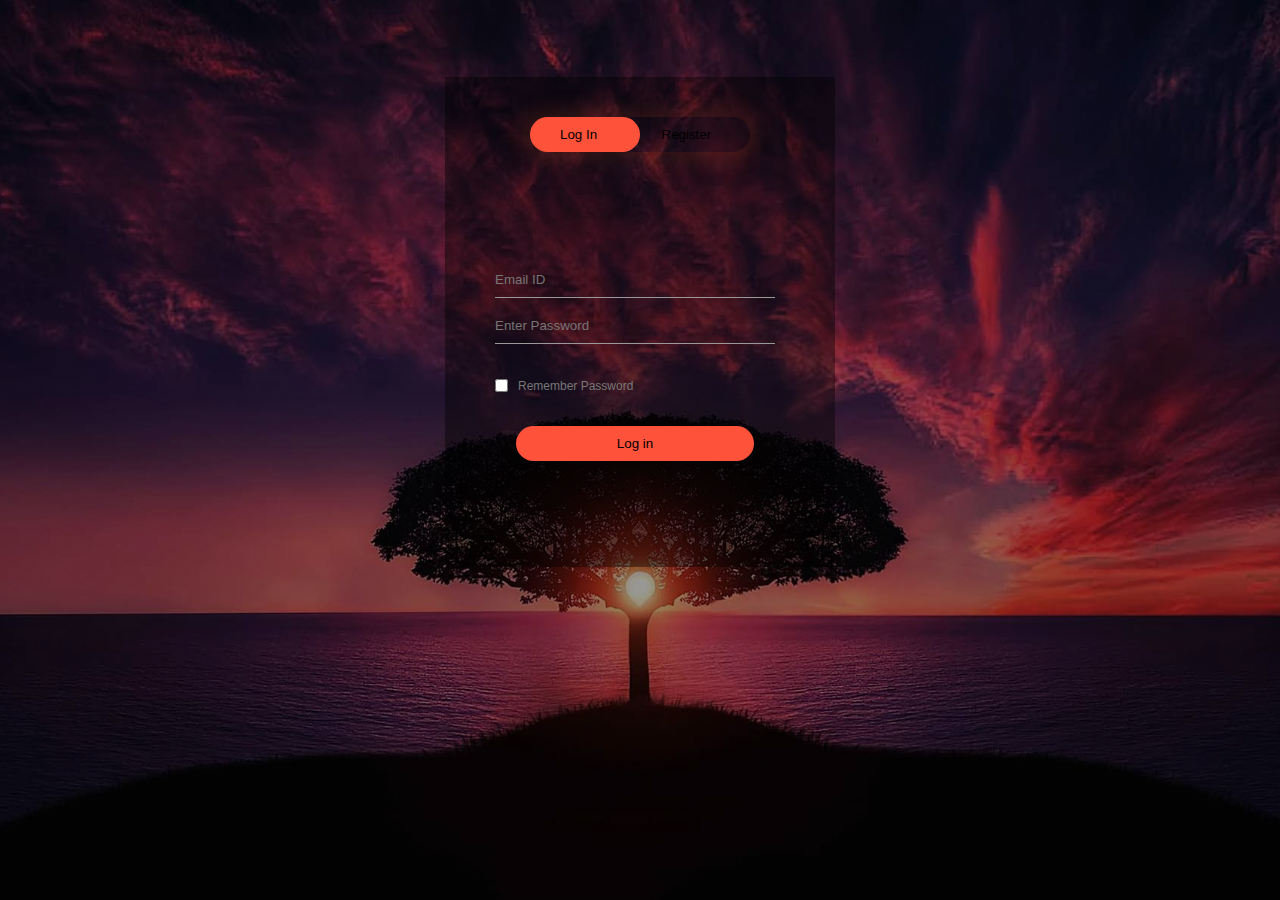
<file: index.html>
<!---- Register Login form created by Ayodeji
Allen----->
<!DOCTYPE html>
<html lang="en">
<head>
  <meta charset="UTF-8">
  <title>Allen-Login</title>
  <link rel="stylesheet" href="style.css">
</head>

<body>
    <div class="account-page">
      <div class="form-box"> 

        <!--Toggle button-->
        <div class="button-box">
          <div id="btn"></div>

          <button type="button" onclick="login()" class="toggle-btn">
          Log In</button> 

          <button type="button" onclick="register()" class="toggle-btn">
            Register</button> 
        </div>

        <!--Form for Log in-->
        <form id="login" class="input-group-login">
          <input type="text" class="input-field"
          placeholder="Email ID" required>
          <input type="password" class="input-field"
          placeholder="Enter Password" required>
          <input type="checkbox" class="check-box">
          <span>Remember Password</span>
          <button type="submit" class="submit-btn">Log in  
          </button>
        </form>

        <!--Form for Register-->
        <form id="register" class="input-group-register">
          <input type="text" class="input-field"
          placeholder="First Name" required>
          <input type="text" class="input-field"
          placeholder="Last Name" required>
          <input type="email" class="input-field"
          placeholder="Email Id" required>
          <input type="password" class="input-field"
          placeholder="Enter Password" required>
          <input type="text" class="input-field"
          placeholder="Confirm Password" required>
          <input type="checkbox" class="check-box">
          <span>I agree to the terms and conditions</span>
          <button type="submit" class="submit-btn">Register  
          </button>
        </form>
      </div>
    </div>

  <!--Javascript for transtioning
  from login to register-->
  <script>
    var x=document.getElementById('login');
    var y=document.getElementById('register');
    var z=document.getElementById('btn');

    function register() {
  x.style.left = '-400px';
  y.style.left = '50px';
  z.style.left = '110px';
  }

  function login() {
    x.style.left = '50px';
    y.style.left = '400px';
    z.style.left = '0px';
  }

  </script>
</body>



</html>
</file>
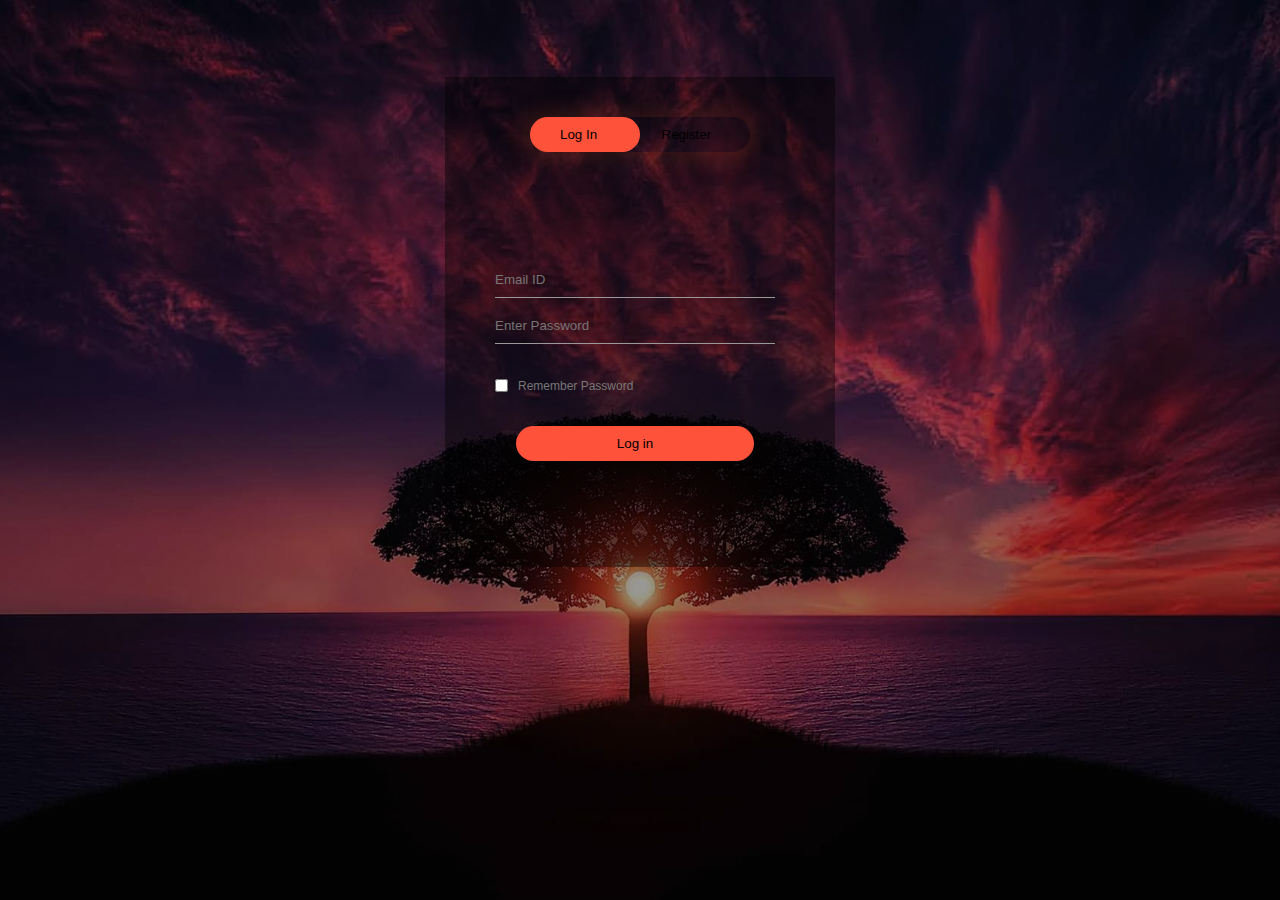
<file: login.html>
<!---- Register Login form created by Ayodeji
Allen----->
<!DOCTYPE html>
<html lang="en">
<head>
  <meta charset="UTF-8">
  <title>Allen-Login</title>
  <link rel="stylesheet" href="style.css">
</head>

<body>
    <div class="account-page">
      <div class="form-box"> 

        <!--Toggle button-->
        <div class="button-box">
          <div id="btn"></div>

          <button type="button" onclick="login()" class="toggle-btn">
          Log In</button> 

          <button type="button" onclick="register()" class="toggle-btn">
            Register</button> 
        </div>

        <!--Form for Log in-->
        <form id="login" class="input-group-login">
          <input type="text" class="input-field"
          placeholder="Email ID" required>
          <input type="password" class="input-field"
          placeholder="Enter Password" required>
          <input type="checkbox" class="check-box">
          <span>Remember Password</span>
          <button type="submit" class="submit-btn">Log in  
          </button>
        </form>

        <!--Form for Register-->
        <form id="register" class="input-group-register">
          <input type="text" class="input-field"
          placeholder="First Name" required>
          <input type="text" class="input-field"
          placeholder="Last Name" required>
          <input type="email" class="input-field"
          placeholder="Email Id" required>
          <input type="password" class="input-field"
          placeholder="Enter Password" required>
          <input type="text" class="input-field"
          placeholder="Confirm Password" required>
          <input type="checkbox" class="check-box">
          <span>I agree to the terms and conditions</span>
          <button type="submit" class="submit-btn">Register  
          </button>
        </form>
      </div>
    </div>

  <!--Javascript for transtioning
  from login to register-->
  <script>
    var x=document.getElementById('login');
    var y=document.getElementById('register');
    var z=document.getElementById('btn');

    function register() {
  x.style.left = '-400px';
  y.style.left = '50px';
  z.style.left = '110px';
  }

  function login() {
    x.style.left = '50px';
    y.style.left = '400px';
    z.style.left = '0px';
  }

  </script>
</body>



</html>
</file>
<file: style.css>
/*Body Border and margin*/
*{
  margin: 0;
  padding: 0;
  font-family: sans-serif;
}

/*Account page and background image*/
.account-page{
  height: 100%;
  width: 100%;
  background-image: linear-gradient(rgba(0, 0, 0, 0.4), rgba(0, 0, 0, 0.4)),url(./pexels-pixabay-36717.jpg);
  background-position: center;
  background-size: cover;
  position: absolute;
}

/*Form Box*/
.form-box{
  width: 380px;
  height: 480px;
  position: relative;
  margin: 6% auto;
  background: rgba(0, 0, 0, 0.4);
  padding: 5px;
  overflow: hidden;
}

/*Input Fields*/
.button-box{
  width: 220px;
  margin: 35px auto;
  position: relative;
  box-shadow: 0 0 20px 9px #ff61241f;
  border-radius: 30px;
}

/*toggle-btn*/
.toggle-btn{
  padding: 10px 30px;
  cursor: pointer;
  background: transparent;
  border: 0;
  outline: none;
  position: relative;
}

#btn{
  top: 0;
  left: 0;
  position: absolute;
  width: 110px;
  height: 100%;
  background: #ff523b;
  border-radius: 30px;
  transition: .5s;
}

/*login*/
.input-group-login{
  top: 180px;
  position: absolute;
  width: 280px;
  transition: .5s;
 
}

/*register*/
.input-group-register{
  top: 120px;
  position: absolute;
  width: 280px;
  transition: .5s;
}

/*input fields*/
.input-field{
  width: 100%;
  padding: 10px 0;
  margin: 5px 0;
  border-left: 0;
  border-top: 0;
  border-right: 0;
  border-bottom: 1px solid #999;
  outline: none;
  background: transparent;
}

/*submit button*/
.submit-btn{
  width: 85%;
  padding: 10px 30px;
  cursor: pointer;
  display: block;
  margin: auto;
  background: #ff523b;
  border: 0;
  outline: none;
  border-radius: 30px;
  transition: 0.15s opacity;
}

.submit-btn:active{
  opacity: 0.7;
}
/*check-box*/
.check-box{
  margin: 30px 10px 34px 0;
}

/*spans*/
span{
  color: #777;
  font-size: 12px;
  bottom: 68px;
  position: absolute;
}

/*login and register actions*/
#login{
  left: 50px;
}

#login input{
  color: white;
  font-size: 15;
}

#register{
  left: 450px;
}

#register input{
  color: white;
  font-size: 15;
}

/*
</file>
